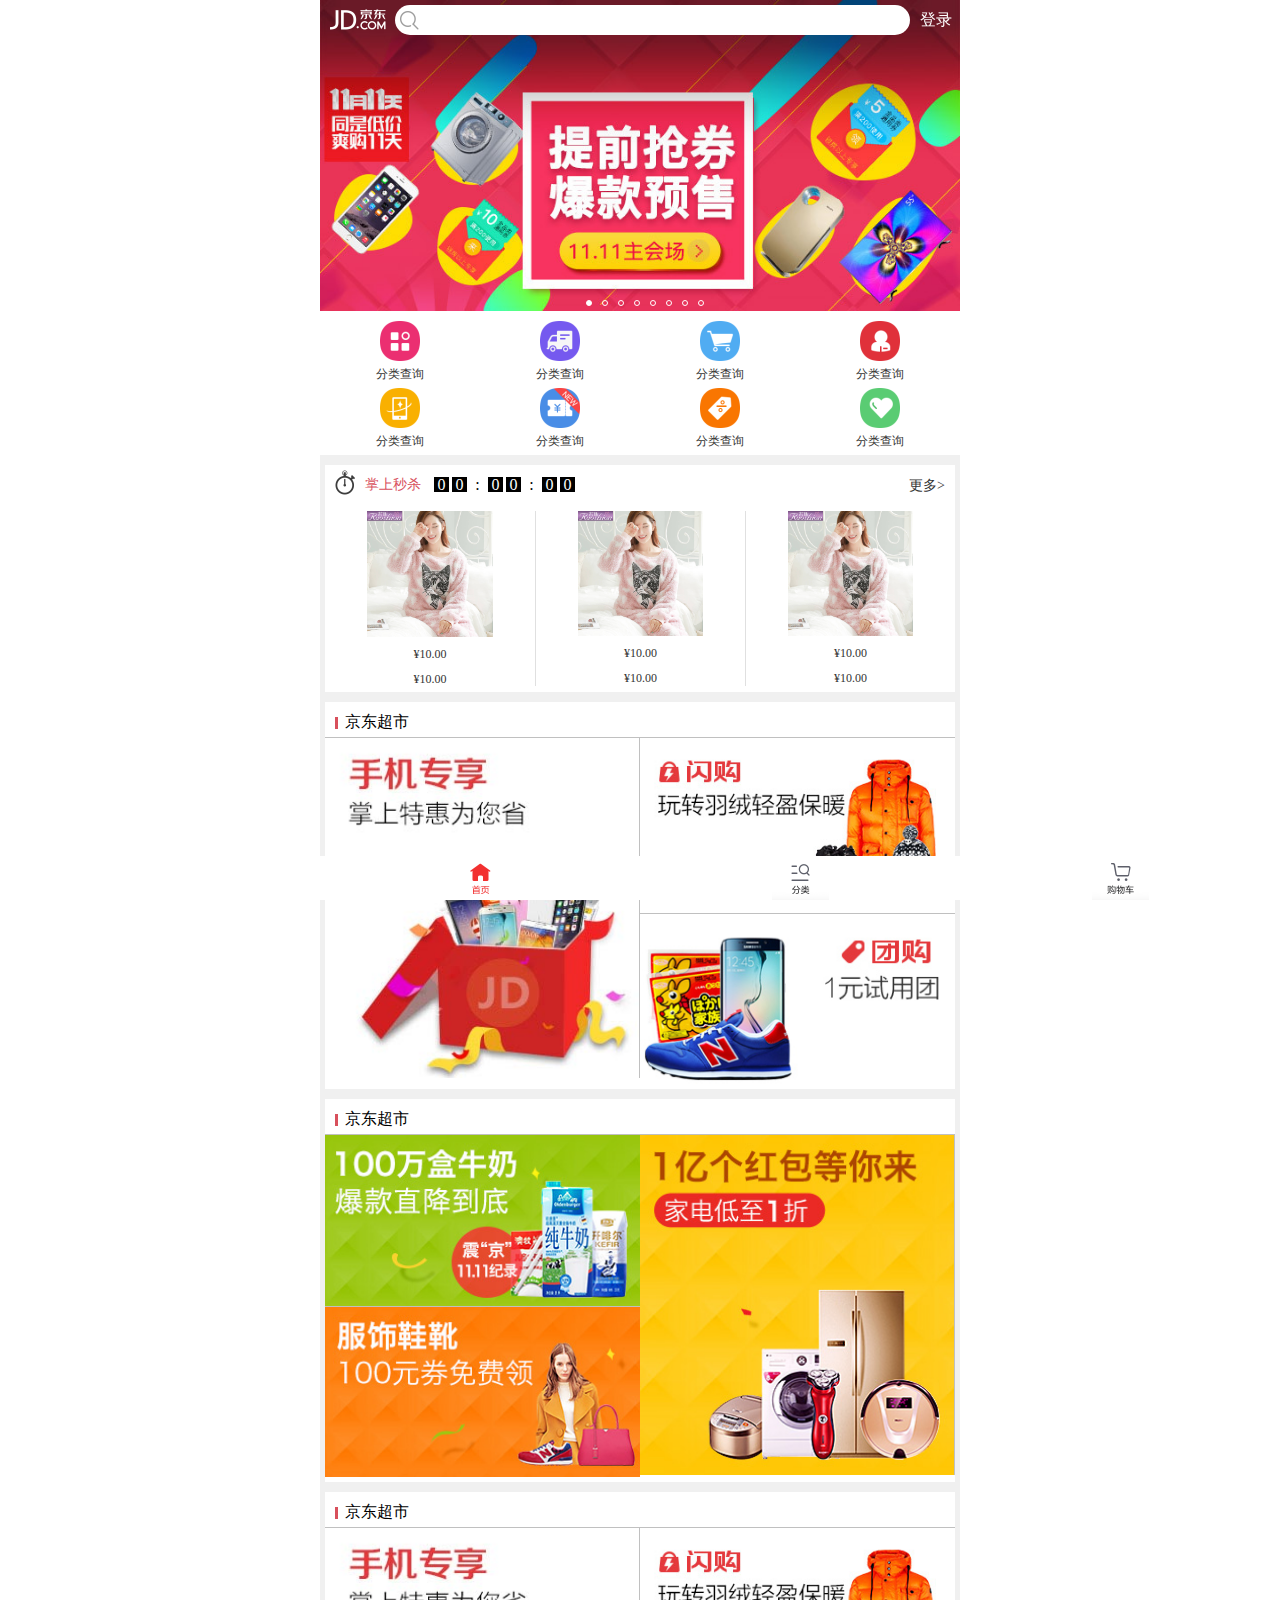
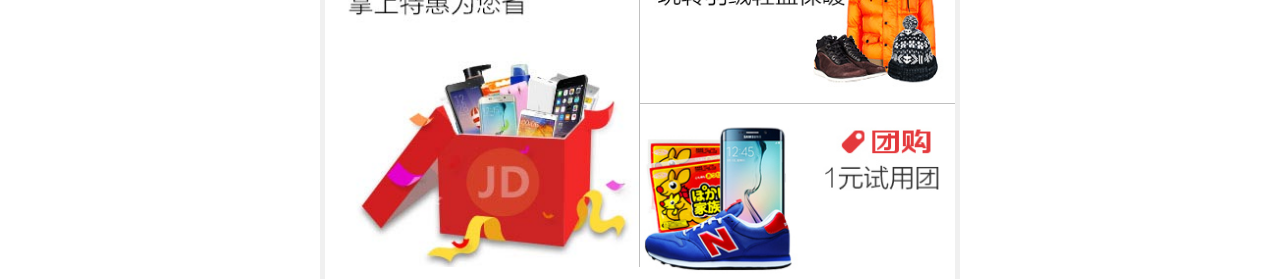
<file: index.html>
<!DOCTYPE html>
<html lang="en">
<head>
    <meta charset="utf-8">
    <meta name="viewport"
          content="width=device-width, user-scalable=no, initial-scale=1.0, maximum-scale=1.0, minimum-scale=1.0">
    <link rel="stylesheet" href="css/base.css">
    <link rel="stylesheet" href="css/index.css"/>
</head>
<body>
<div id="layout">
    <!-- 头部部分 -->
    <header id="header">
        <div class="topbar cl">
            <i class="icon-logo"></i>

            <form action="#">
                <i class="icon-search"></i>
                <input type="search">
            </form>
            <a href="#" class="login">登录</a>
        </div>
    </header>
    <!-- 轮播图 -->
    <section id="slide">
        <ul class="clearfix">
            <li class="now"><a href="#"><img src="images/l8.jpg" alt=""></a></li>
            <li><a href="#"><img src="images/l1.jpg" alt=""></a></li>
            <li><a href="#"><img src="images/l2.jpg" alt=""></a></li>
            <li><a href="#"><img src="images/l3.jpg" alt=""></a></li>
            <li><a href="#"><img src="images/l4.jpg" alt=""></a></li>
            <li><a href="#"><img src="images/l5.jpg" alt=""></a></li>
            <li><a href="#"><img src="images/l6.jpg" alt=""></a></li>
            <li><a href="#"><img src="images/l7.jpg" alt=""></a></li>
            <li><a href="#"><img src="images/l8.jpg" alt=""></a></li>
            <li><a href="#"><img src="images/l1.jpg" alt=""></a></li>
        </ul>
        <ul>
            <li class="now"></li>
            <li></li>
            <li></li>
            <li></li>
            <li></li>
            <li></li>
            <li></li>
            <li></li>
        </ul>
    </section>

    <!-- 分类导航栏 -->
    <nav id="category">
        <div class="clearfix">
            <ul>
                <li>
                    <a href="#">
                        <img src="images/nav0.png" alt="第8个分类">

                        <p>分类查询</p>
                    </a>
                </li>
                <li>
                    <a href="#">
                        <img src="images/nav1.png" alt="第1个分类">

                        <p>分类查询</p>
                    </a>
                </li>
                <li>
                    <a href="#">
                        <img src="images/nav2.png" alt="第2个分类">

                        <p>分类查询</p>
                    </a>
                </li>
                <li>
                    <a href="#">
                        <img src="images/nav3.png" alt="第3个分类">

                        <p>分类查询</p>
                    </a>
                </li>
                <li>
                    <a href="#">
                        <img src="images/nav4.png" alt="第4个分类">

                        <p>分类查询</p>
                    </a>
                </li>
                <li>
                    <a href="#">
                        <img src="images/nav5.png" alt="第5个分类">

                        <p>分类查询</p>
                    </a>
                </li>
                <li>
                    <a href="#">
                        <img src="images/nav6.png" alt="第6个分类">

                        <p>分类查询</p>
                    </a>
                </li>
                <li>
                    <a href="#">
                        <img src="images/nav7.png" alt="第7个分类">

                        <p>分类查询</p>
                    </a>
                </li>

            </ul>
        </div>
    </nav>

    <!-- main部分 -->
    <main id="main">
        <div class="product">
            <div class="product-title clearfix">
                <div class="pull-left">
                    <i class="seckill-icon"></i>
                    <span class="seckill-name">掌上秒杀</span>
                        <span class="seckill-time">
                            <span>0</span>
                            <span>0</span>
                            <span>:</span>
                            <span>0</span>
                            <span>0</span>
                            <span>:</span>
                            <span>0</span>
                            <span>0</span>
                        </span>
                </div>
                <div class="pull-right">
                    <a href="#" class="seckill-more">更多></a>
                </div>
            </div>
            <div class="product-content">
                <ul class="clearfix">
                    <li>
                        <a href="#">
                            <img src="images/detail01.jpg" alt="">

                            <p>¥10.00</p>

                            <p>¥10.00</p>
                        </a>
                    </li>
                    <li>
                        <a href="#">
                            <img src="images/detail01.jpg" alt="">

                            <p>¥10.00</p>

                            <p>¥10.00</p>
                        </a>
                    </li>
                    <li>
                        <a href="#">
                            <img src="images/detail01.jpg" alt="">

                            <p>¥10.00</p>

                            <p>¥10.00</p>
                        </a>
                    </li>
                </ul>
            </div>
        </div>
        <div class="product">
            <div class="product-title">
                <h3>京东超市</h3>
            </div>
            <div class="product-content clearfix">
                <a href="#" class="width-50 pull-left border-right"><img src="images/cp1.jpg"></a>
                <a href="#" class="width-50 pull-right border-bottom"><img src="images/cp2.jpg"></a>
                <a href="#" class="width-50 pull-right"><img src="images/cp3.jpg"></a>
            </div>
        </div>
        <div class="product">
            <div class="product-title">
                <h3>京东超市</h3>
            </div>
            <div class="product-content clearfix">
                <a href="#" class="width-50 pull-right border-right"><img src="images/cp4.jpg"></a>
                <a href="#" class="width-50 pull-right border-bottom"><img src="images/cp5.jpg"></a>
                <a href="#" class="width-50 pull-left"><img src="images/cp6.jpg"></a>

            </div>
        </div>
        <div class="product">
            <div class="product-title">
                <h3>京东超市</h3>
            </div>
            <div class="product-content clearfix">
                <a href="#" class="width-50 pull-left border-right"><img src="images/cp1.jpg"></a>
                <a href="#" class="width-50 pull-right border-bottom"><img src="images/cp2.jpg"></a>
                <a href="#" class="width-50 pull-right"><img src="images/cp3.jpg"></a>
            </div>
        </div>
    </main>
    <div id="menu">
        <ul>
            <li><a href="index.html"><img src="images/icon-home01.png"></a></li>
            <li><a href="category.html"><img src="images/icon-catergry.png"></a></li>
            <li><a href="cast.html"><img src="images/icon-cart.png" ></a></li>
            <li><a href="#"><img src="images/icon-me.png" ></a></li>
        </ul>
    </div>
</div>


<script src="js/index.js"></script>
</body>
</html>
</file>
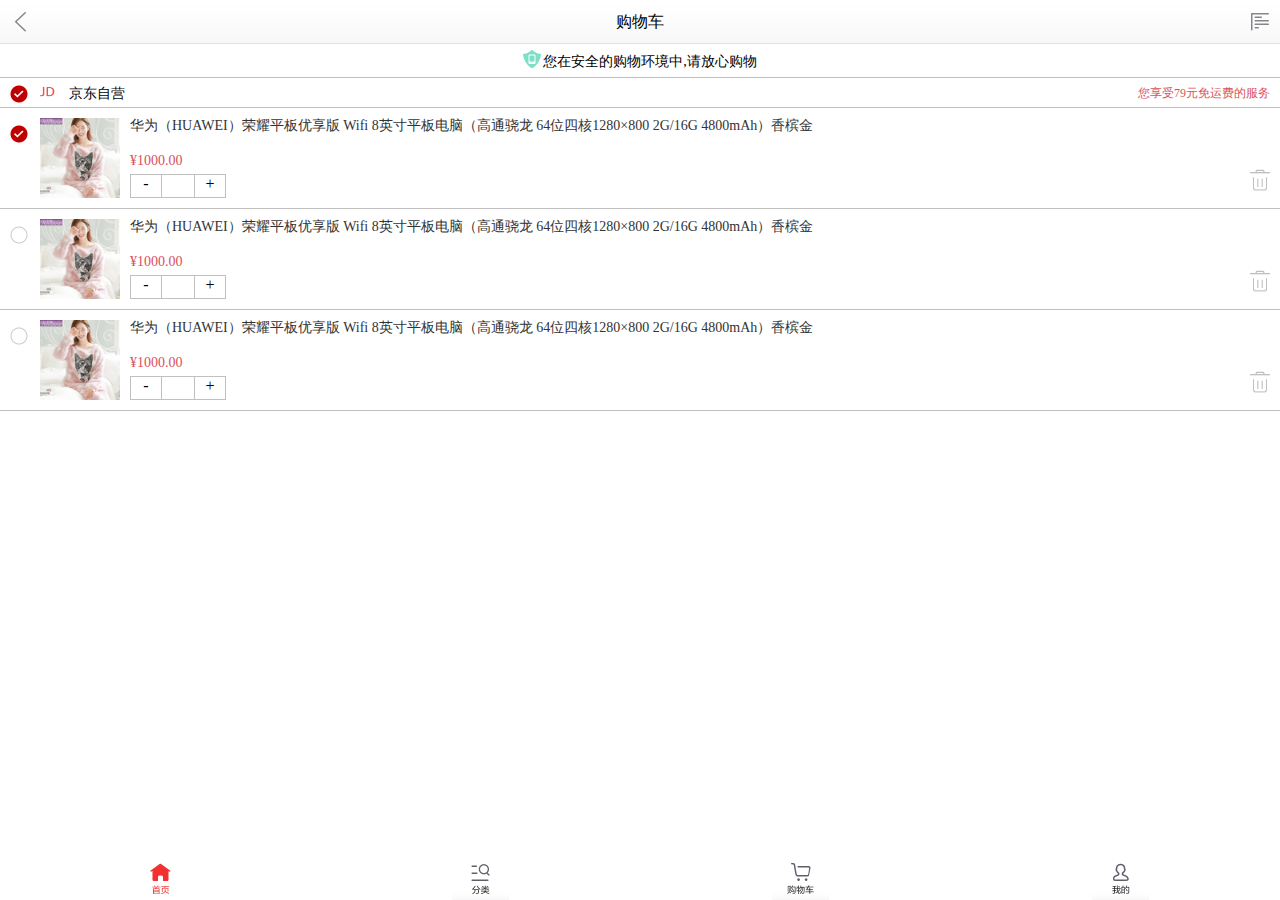
<file: cast.html>
<!DOCTYPE html>
<html>
<head lang="en">
    <meta charset="UTF-8">
    <meta name="viewport"
          content="width=device-width, user-scalable=no, initial-scale=1.0, maximum-scale=1.0, minimum-scale=1.0"/>
    <link rel="stylesheet" href="css/base.css"/>
    <link rel="stylesheet" href="css/cast.css"/>
<body>
    <header id="topbar">
        <a href="#" class="icon-back"></a>
        <h3>购物车</h3>
        <a href="#" class="icon-menu"></a>
    </header>
    <div class="safetip">
        <p>您在安全的购物环境中,请放心购物</p>
    </div>
    <!-- 店铺区域-->
    <section id="shop">
        <div class="shop-title">
            <div class="pull-left">
                <a href="#" class="checkbox" checked></a>
                <img src="images/buy-logo.png" class="shop-icon">
                <span class="shop-name">京东自营</span>
            </div>
            <div class="pull-right">
                您享受79元免运费的服务
            </div>
        </div>
        <div class="shop-content">
            <!-- 商品 -->
            <div class="product clearfix">
                <a href="#" class="checkbox" checked></a>
                <img src="images/detail01.jpg" class="product-img">
                <!-- 商品的信息 -->
                <div class="product-info">
                    <a class="product-name">华为（HUAWEI）荣耀平板优享版 Wifi 8英寸平板电脑（高通骁龙 64位四核1280×800 2G/16G 4800mAh）香槟金</a>
                    <p class="product-price">¥1000.00</p>
                    <div class="product-option clearfix">
                        <div class="pull-left">
                            <span>-</span>
                            <!-- input tpye="tel" 是值调用手机的输入法数字输入法 -->
                            <input type="tel">
                            <span>+</span>
                        </div>
                        <div class="pull-right">
                            <span></span>
                            <span></span>
                        </div>
                    </div>
                </div>
            </div>
            <div class="product clearfix">
                <a href="#" class="checkbox"></a>
                <img src="images/detail01.jpg" class="product-img">
                <!-- 商品的信息 -->
                <div class="product-info">
                    <a class="product-name">华为（HUAWEI）荣耀平板优享版 Wifi 8英寸平板电脑（高通骁龙 64位四核1280×800 2G/16G 4800mAh）香槟金</a>
                    <p class="product-price">¥1000.00</p>
                    <div class="product-option clearfix">
                        <div class="pull-left">
                            <span>-</span>
                            <!-- input tpye="tel" 是值调用手机的输入法数字输入法 -->
                            <input type="tel">
                            <span>+</span>
                        </div>
                        <div class="pull-right">
                            <span></span>
                            <span></span>
                        </div>
                    </div>
                </div>
            </div>
            <div class="product clearfix">
                <a href="#" class="checkbox"></a>
                <img src="images/detail01.jpg" class="product-img">
                <!-- 商品的信息 -->
                <div class="product-info">
                    <a class="product-name">华为（HUAWEI）荣耀平板优享版 Wifi 8英寸平板电脑（高通骁龙 64位四核1280×800 2G/16G 4800mAh）香槟金</a>
                    <p class="product-price">¥1000.00</p>
                    <div class="product-option clearfix">
                        <div class="pull-left">
                            <span>-</span>
                            <!-- input tpye="tel" 是值调用手机的输入法数字输入法 -->
                            <input type="tel">
                            <span>+</span>
                        </div>
                        <div class="pull-right">
                            <span></span>
                            <span></span>
                        </div>
                    </div>
                </div>
            </div>
        </div>
    </section>
    <div id="menu">
        <ul>
            <li><a href="index.html"><img src="images/icon-home01.png"></a></li>
            <li><a href="category.html"><img src="images/icon-catergry.png"></a></li>
            <li><a href="cast.html"><img src="images/icon-cart.png" ></a></li>
            <li><a href="#"><img src="images/icon-me.png" ></a></li>
        </ul>
    </div>
</body>
</html>
</file>
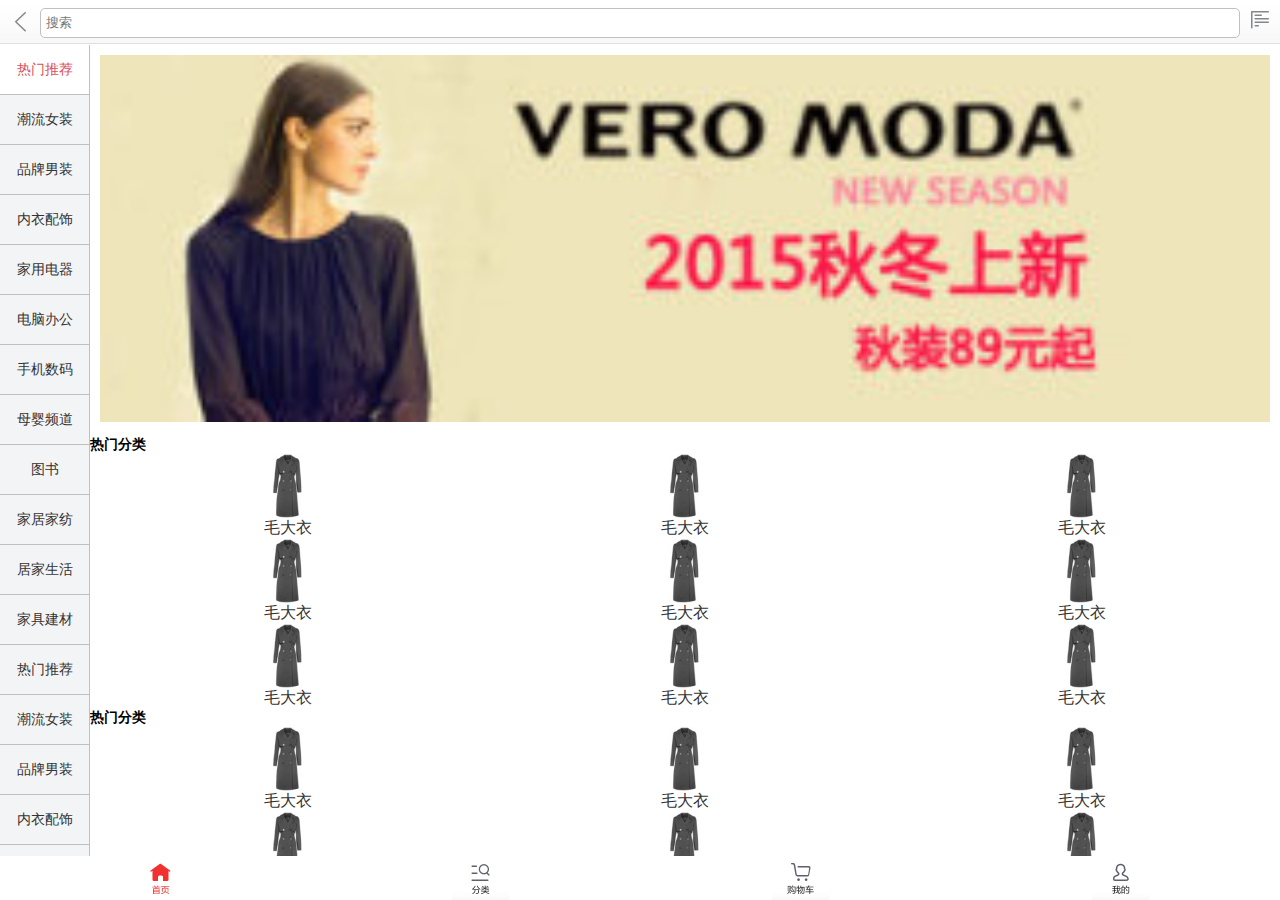
<file: category.html>
<!DOCTYPE html>
<html lang="en">

<head>
    <meta charset="utf-8">
    <meta name="viewport"
          content="width=device-width, user-scalable=no, initial-scale=1.0, maximum-scale=1.0, minimum-scale=1.0">
    <link rel="stylesheet" href="css/base.css">
    <link rel="stylesheet" href="css/category.css">
</head>

<body>
<header id="topbar">
    <a href="#" class="icon-back"></a>

    <form action="#">
        <input type="search" placeholder="搜索">
    </form>
    <a href="#" class="icon-menu"></a>
</header>
<main id="category">
    <div class="category-left">
        <ul>
            <li class="now"><a href="javascript:;">热门推荐</a></li>
            <li class=""><a href="javascript:;">潮流女装</a></li>
            <li class=""><a href="javascript:;">品牌男装</a></li>
            <li class=""><a href="javascript:;">内衣配饰</a></li>
            <li class=""><a href="javascript:;">家用电器</a></li>
            <li class=""><a href="javascript:;">电脑办公</a></li>
            <li class=""><a href="javascript:;">手机数码</a></li>
            <li class=""><a href="javascript:;">母婴频道</a></li>
            <li class=""><a href="javascript:;">图书</a></li>
            <li class=""><a href="javascript:;">家居家纺</a></li>
            <li class=""><a href="javascript:;">居家生活</a></li>
            <li class=""><a href="javascript:;">家具建材</a></li>
            <li class=""><a href="javascript:;">热门推荐</a></li>
            <li class=""><a href="javascript:;">潮流女装</a></li>
            <li class=""><a href="javascript:;">品牌男装</a></li>
            <li class=""><a href="javascript:;">内衣配饰</a></li>
            <li class=""><a href="javascript:;">家用电器</a></li>
            <li class=""><a href="javascript:;">电脑办公</a></li>
            <li class=""><a href="javascript:;">手机数码</a></li>
            <li class=""><a href="javascript:;">母婴频道</a></li>
            <li class=""><a href="javascript:;">图书</a></li>
            <li class=""><a href="javascript:;">家居家纺</a></li>
            <li class=""><a href="javascript:;">居家生活</a></li>
            <li class=""><a href="javascript:;">家具建材</a></li>
        </ul>
    </div>
    <div class="category-right">
        <div class="category-right-content">
            <a href="#" class="banner-image"><img src="images/banner_1.jpg" alt=""></a>

            <div class="product clearfix">
                <div class="product-title">
                    <h3>热门分类</h3>
                </div>
                <div class="product-content">
                    <ul>
                        <li>
                            <a href="#">
                                <img src="images/nv-fy.jpg" alt="">

                                <p>毛大衣</p>
                            </a>
                        </li>
                        <li>
                            <a href="#">
                                <img src="images/nv-fy.jpg" alt="">

                                <p>毛大衣</p>
                            </a>
                        </li>
                        <li>
                            <a href="#">
                                <img src="images/nv-fy.jpg" alt="">

                                <p>毛大衣</p>
                            </a>
                        </li>
                        <li>
                            <a href="#">
                                <img src="images/nv-fy.jpg" alt="">

                                <p>毛大衣</p>
                            </a>
                        </li>
                        <li>
                            <a href="#">
                                <img src="images/nv-fy.jpg" alt="">

                                <p>毛大衣</p>
                            </a>
                        </li>
                        <li>
                            <a href="#">
                                <img src="images/nv-fy.jpg" alt="">

                                <p>毛大衣</p>
                            </a>
                        </li>
                        <li>
                            <a href="#">
                                <img src="images/nv-fy.jpg" alt="">

                                <p>毛大衣</p>
                            </a>
                        </li>
                        <li>
                            <a href="#">
                                <img src="images/nv-fy.jpg" alt="">

                                <p>毛大衣</p>
                            </a>
                        </li>
                        <li>
                            <a href="#">
                                <img src="images/nv-fy.jpg" alt="">

                                <p>毛大衣</p>
                            </a>
                        </li>
                    </ul>
                </div>
            </div>
            <div class="product clearfix">
                <div class="product-title">
                    <h3>热门分类</h3>
                </div>
                <div class="product-content">
                    <ul>
                        <li>
                            <a href="#">
                                <img src="images/nv-fy.jpg" alt="">

                                <p>毛大衣</p>
                            </a>
                        </li>
                        <li>
                            <a href="#">
                                <img src="images/nv-fy.jpg" alt="">

                                <p>毛大衣</p>
                            </a>
                        </li>
                        <li>
                            <a href="#">
                                <img src="images/nv-fy.jpg" alt="">

                                <p>毛大衣</p>
                            </a>
                        </li>
                        <li>
                            <a href="#">
                                <img src="images/nv-fy.jpg" alt="">

                                <p>毛大衣</p>
                            </a>
                        </li>
                        <li>
                            <a href="#">
                                <img src="images/nv-fy.jpg" alt="">

                                <p>毛大衣</p>
                            </a>
                        </li>
                        <li>
                            <a href="#">
                                <img src="images/nv-fy.jpg" alt="">

                                <p>毛大衣</p>
                            </a>
                        </li>
                        <li>
                            <a href="#">
                                <img src="images/nv-fy.jpg" alt="">

                                <p>毛大衣</p>
                            </a>
                        </li>
                        <li>
                            <a href="#">
                                <img src="images/nv-fy.jpg" alt="">

                                <p>毛大衣</p>
                            </a>
                        </li>
                        <li>
                            <a href="#">
                                <img src="images/nv-fy.jpg" alt="">

                                <p>毛大衣</p>
                            </a>
                        </li>
                    </ul>
                </div>
            </div>
            <div class="product clearfix">
                <div class="product-title">
                    <h3>热门分类</h3>
                </div>
                <div class="product-content">
                    <ul>
                        <li>
                            <a href="#">
                                <img src="images/nv-fy.jpg" alt="">

                                <p>毛大衣</p>
                            </a>
                        </li>
                        <li>
                            <a href="#">
                                <img src="images/nv-fy.jpg" alt="">

                                <p>毛大衣</p>
                            </a>
                        </li>
                        <li>
                            <a href="#">
                                <img src="images/nv-fy.jpg" alt="">

                                <p>毛大衣</p>
                            </a>
                        </li>
                        <li>
                            <a href="#">
                                <img src="images/nv-fy.jpg" alt="">

                                <p>毛大衣</p>
                            </a>
                        </li>
                        <li>
                            <a href="#">
                                <img src="images/nv-fy.jpg" alt="">

                                <p>毛大衣</p>
                            </a>
                        </li>
                        <li>
                            <a href="#">
                                <img src="images/nv-fy.jpg" alt="">

                                <p>毛大衣</p>
                            </a>
                        </li>
                        <li>
                            <a href="#">
                                <img src="images/nv-fy.jpg" alt="">

                                <p>毛大衣</p>
                            </a>
                        </li>
                        <li>
                            <a href="#">
                                <img src="images/nv-fy.jpg" alt="">

                                <p>毛大衣</p>
                            </a>
                        </li>
                        <li>
                            <a href="#">
                                <img src="images/nv-fy.jpg" alt="">

                                <p>毛大衣</p>
                            </a>
                        </li>
                    </ul>
                </div>
            </div>
        </div>
    </div>
</main>
<div id="menu">
    <ul>
        <li><a href="index.html"><img src="images/icon-home01.png"></a></li>
        <li><a href="category.html"><img src="images/icon-catergry.png"></a></li>
        <li><a href="cast.html"><img src="images/icon-cart.png"></a></li>
        <li><a href="#"><img src="images/icon-me.png"></a></li>
    </ul>
</div>
<script src="js/category.js"></script>
</body>

</html>
</file>
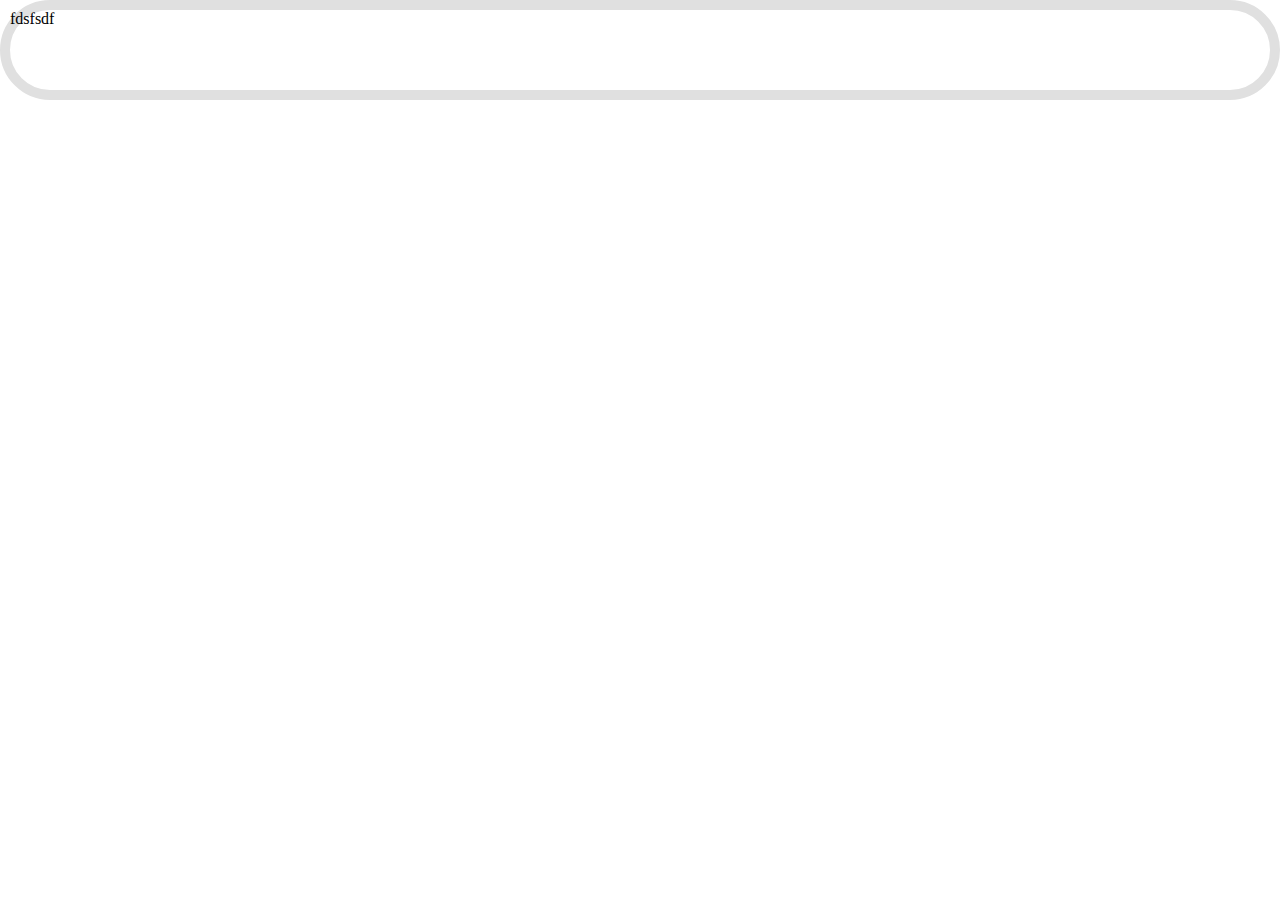
<file: demo/box-sizing.html>
<!DOCTYPE html>
<html lang="en">

<head>
    <meta charset="utf-8">
    <style>
    *{
    	margin: 0;
    	padding: 0;
    }
    div {
    	width: 100%;
    	height: 100px;
    	border-radius:50px;
        border: 10px solid #e0e0e0;
        box-sizing: border-box;
    }
    </style>
</head>

<body>
    <div>
    fdsfsdf
    </div>
</body>

</html>
</file>
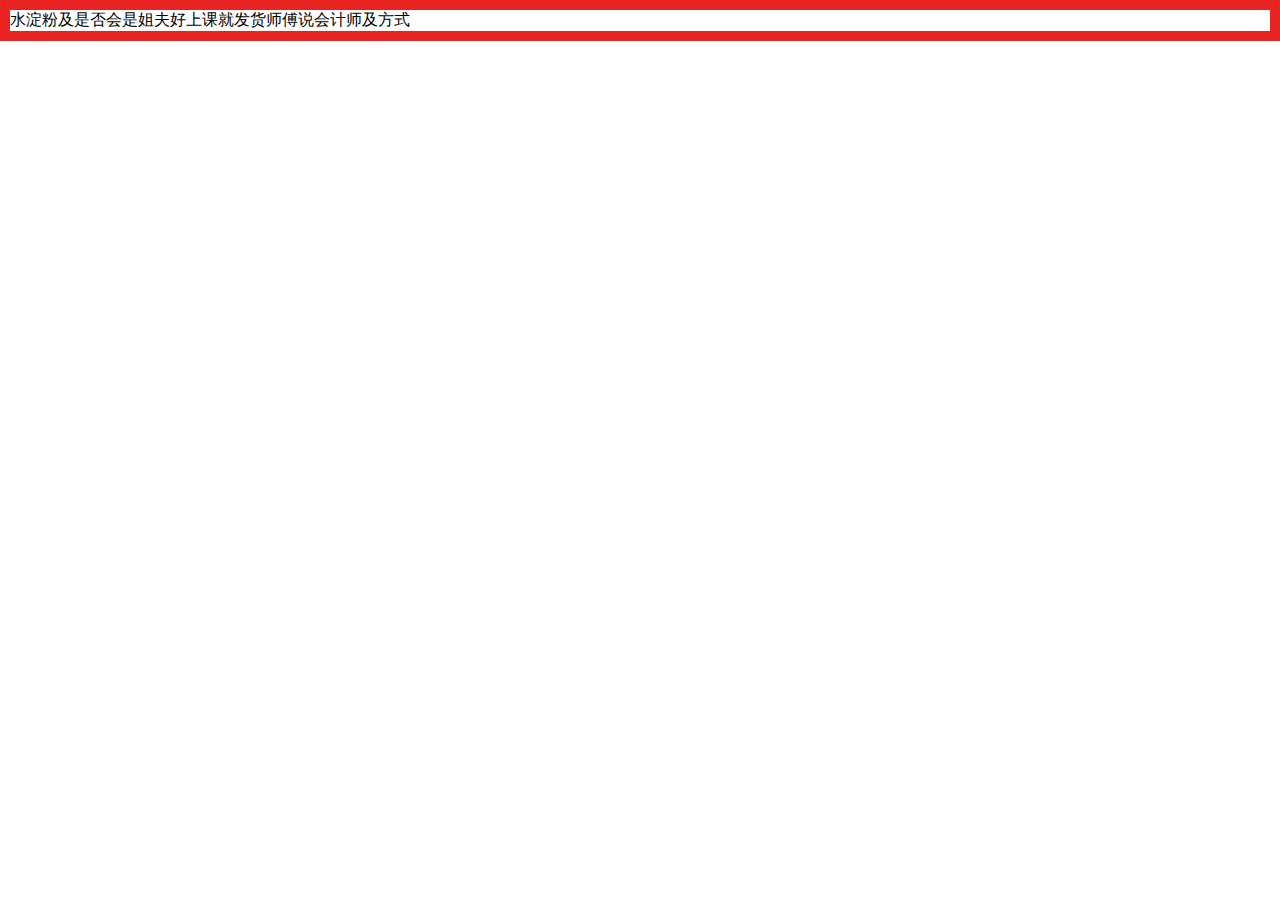
<file: demo/视口.html>
<!DOCTYPE html>
<html lang="en">

<head>
    <meta charset="utf-8">
    <!-- 视口就是移动端虚拟 的容器用来专门适配移动端 -->
    <!-- <meta name="viewport" content="width=device-width"> -->
   <!--  width:适口的宽度 user-scalable 用户允许缩放  initial-scale 1 不缩放  maximum-scale 最大缩放 minimum-scale最小缩放  meta:vp-->
    <meta name="viewport" content="width=device-width, user-scalable=no, initial-scale=1.0, maximum-scale=1.0, minimum-scale=1.0">
    <style>
    * {
        margin: 0;
        padding: 0;
    }
    div{
    	/* 移动端主要使用百分比的流式布局 */
        width: 100%;
    	border: 10px solid #e92322;
        box-sizing: border-box;
    }
    </style>
</head>

<body>
    <div> 水淀粉及是否会是姐夫好上课就发货师傅说会计师及方式</div>
</body>

</html>
</file>
<file: css/base.css>
/*
* @Author: zhengwei
* @Date:   2016-07-04 09:40:31
* @Last Modified by:   zhengwei
* @Last Modified time: 2016-07-08 11:10:27
*/

* {
    margin: 0;
    padding: 0;
    /* 让移动端的盒模型包含边框  为了防止有边框的容器撑大屏幕出现横向滚动条*/
    box-sizing: border-box;
    /* 去掉移动端点击的高亮颜色效果如果设置成透明就看不到了 */
    -webkit-tap-highlight-color: transparent;
}

ul {
    list-style: none;
}

a {
    text-decoration: none;
    color: #333;
}

a:hover {
    color: #333;
}

input {
    /* 清除默认的边线 */
    border: 0;
    /* 清除点击的时候的边线 */
    outline: 0;
}

.pull-left {
    float: left;
}

.pull-right {
    float: right;
}

.clearfix::before,
.clearfix::after {
    content: "";
    height: 0;
    line-height: 0;
    display: block;
    visibility: hidden;
    clear: both;
}


/* 公共的选中页面的上所有的icon- */

[class^="icon-"],
[class*=" icon-"] {
    background: url(../images/sprites.png);
    /* 图片的宽度高度比较大 */
    /* 我们在页面上看到的高度比较小  所以我们要把背景图压缩得和我们页面需要的那么大的尺寸 */
    /* 所以我们要把背景图压缩一倍  一半  通常都是压缩一倍 */
    background-size: 200px 200px;
}


/* 顶部通栏 */

#topbar {
    background: url(../images/header-bg.png) repeat-x;
    border-bottom: 1px solid #e0e0e0;
    width: 100%;
    height: 44px;
    line-height: 44px;
}

#topbar > a {
    background: url(../images/sprites.png);
    background-size: 200px 200px;
    width: 40px;
    height: 44px;
    position: absolute;
    padding: 12px 10px;
    -webkit-background-origin: content-box;
    background-origin: content-box;
    background-clip: content-box;
}

#topbar > .icon-back {
    background-position: -20px 0;
}

#topbar > .icon-menu {
    top: 0;
    right: 0;
    background-position: -60px 0;
}


/* 下面的菜单 */

#menu {
    position: fixed;
    bottom: 0;
    width: 100%;
    height: 44px;
    background-color: #fff;
}

#menu ul > li {
    width: 25%;
    float: left;
    text-align: center;
}

#menu ul > li > a > img {
    width: 57px;
    height: 44px;
}
</file>
<file: css/index.css>
/*
* @Author: zhengwei
* @Date:   2016-06-22 10:54:55
* @Last Modified by:   zhengwei
* @Last Modified time: 2016-07-08 11:09:59
*/

body {
    font-family: 'Microsoft YaHei';
    /* background-color:  #f0f0f0; */
}

#layout {
    max-width: 640px;
    min-width: 320px;
    width: 100%;
    margin: 0 auto;
    height: 100%;
    background-color: #f0f0f0;
    left: 50%;
}

.topbar {
    max-width: 640px;
    min-width: 320px;
    height: 40px;
    top: 0;
    margin: 0 auto;
}


/* ͷ������ */

#header {}

#header > .topbar {
    position: fixed;
    height: 40px;
    z-index: 1;
    width: 100%;
}


#header > .topbar >.icon-logo {
    background-position: 0 -103px;
    width: 60px;
    height: 36px;
    position: absolute;
    left: 10px;
    top: 3px;
}

#header > .topbar > form {
    width: 100%;
    padding: 0px 50px 0px 75px;
}

#header > .topbar > form >input {
    width: 100%;
    height: 30px;
    border-radius: 15px;
    margin-top: 5px;
    padding-left: 25px;
}

#header > .topbar > .login {
    position: absolute;
    right: 0px;
    top: 0px;
    height: 40px;
    width: 50px;
    padding-left: 10px;
    padding-top: 10px;
    color: #fff;
}

#header > .topbar > form> .icon-search {
    background-position: -60px -109px;
    width: 20px;
    height: 20px;
    position: absolute;
    left: 80px;
    top: 10px;
}


/* �ֲ�ͼ */

#slide {
    overflow: hidden;
    position: relative;
}

#slide > ul:first-child {
    width: 1000%;
    transform: translateX(-10%);
}

#slide > ul:first-child > li {
    /* width: 11.11%; */
    float: left;
    width: 10%;
}

#slide > ul:first-child > li > a > img {
    width: 100%;
    vertical-align: middle;
}

#slide > ul:last-child {
    position: absolute;
    bottom: 5px;
    left: 50%;
    margin-left: -64px;
}

#slide > ul:last-child > li {
    width: 6px;
    height: 6px;
    border-radius: 3px;
    border: 1px solid #fff;
}

#slide > ul:last-child > li {
    float: left;
    margin-left: 10px;
}

#slide > ul:last-child > li.now {
    background-color: #fff;
}


/* ���ർ�� */

#category {
    background-color: #fff;
    padding: 5px 0px;
}

#category >div > ul > li {
    width: 25%;
    float: left;
}

#category>div > ul >li > a > img {
    width: 40px;
    height: 40px;
    display: block;
    margin: 0 auto;
    margin-top: 5px;
}

#category>div > ul >li > a>p {
    margin-top: 5px;
    font-size: 12px;
    text-align: center;
}

#main {
    padding: 0 5px;
}


/* ��Ʒ���� */

.product {
    background-color: #fff;
    margin-top: 10px;
    padding: 5px 0px;
}

.product > .product-title {
    line-height: 30px;
}

.product > .product-title > .pull-left {}

.product > .product-title > .pull-left > .seckill-icon {
    width: 20px;
    height: 25px;
    background: url(../images/seckill-icon.png);
    background-size: 20px 25px;
    float: left;
    margin-left: 10px;
}

.product > .product-title > .pull-left > .seckill-name {
    float: left;
    font-size: 14px;
    color: #d8505c;
    margin-left: 10px;
}

.product > .product-title > .pull-left > .seckill-time {
    float: left;
    margin-top: 7px;
    margin-left: 10px;
}

.product > .product-title > .pull-left > .seckill-time > span {
    background-color: #000;
    color: #fff;
    float: left;
    width: 15px;
    height: 15px;
    line-height: 15px;
    margin-left: 3px;
    text-align: center;
}

.product > .product-title > .pull-left > .seckill-time > span:nth-child(3n) {
    background-color: #fff;
    color: #000;
}

.product > .product-title > h3 {
    font-weight: normal;
    font-size: 16px;
    position: relative;
    padding-left: 20px;
    line-height: 30px;
    border-bottom: 1px solid #c0c0c0;
}

.product > .product-title > h3::before {
    content: "";
    width: 3px;
    height: 12px;
    background-color: #d8505c;
    position: absolute;
    left: 10px;
    top: 10px;
}

.product > .product-title > .pull-right > .seckill-more {
    font-size: 14px;
    margin-right: 10px;
}

.product > .product-content {}

.product > .product-content > ul {
    margin-top: 10px;
}

.product > .product-content > ul > li {
    width: 33.33%;
    float: left;
}

.product > .product-content > ul > li+li {
    border-left: 1px solid #e0e0e0;
}

.product > .product-content > ul > li > a > img {
    width: 60%;
    display: block;
    margin: 0 auto;
}

.product > .product-content > ul > li > a > p {
    font-size: 12px;
    text-align: center;
    margin-top: 10px;
}

.width-50 {
    width: 50%;
}

.border-left {
    border-left: 1px solid #c0c0c0;
}

.border-right {
    border-right: 1px solid #c0c0c0;
}

.border-top {
    border-top: 1px solid #c0c0c0;
}

.border-bottom {
    border-bottom: 1px solid #c0c0c0;
}

.product-content > a > img {
    width: 100%;
    height: 100%;
    vertical-align: middle;
}
</file>
<file: css/cast.css>
body{
    font-size: 16px;
    font-family: "Microsoft yahei";
    min-width: 300px;
}
/*topbar����*/
#topbar {
    position: relative;
}

#topbar h3 {
    font-weight: normal;
    font-size: 16px;
    text-align: center;
}
.safetip{
    text-align: center;
    height: 34px;
    line-height: 34px;
    border-bottom: 1px solid #c0c0c0;

}
.safetip p{
    font-size: 14px;
    display: inline-block;
    text-align: center;
    position: relative;
    padding-left: 20px;
}
.safetip p::before{
    content: "";
    background:url("../images/safe_icon.png");
    background-size: 18px 18px;
    width: 18px;
    height: 18px;
    position: absolute;
    left: 0;
    top: 05px;
}

/*��������*/
#shop > .shop-title{
    height: 30px;
    line-height: 30px;
    border-bottom: 1px solid #c0c0c0;
}
#shop > .shop-title > .pull-left > .shop-icon {
    width: 15px;
    height: 13px;
    margin-right: 10px;
    font-size: 14px;
}
#shop > .shop-title > .pull-left >.shop-name{
    font-size: 14px;
}
.checkbox{
    background: url("../images/shop-icon.png");
    background-size: 50px 100px;
    background-position: 0px  0px;
    width: 40px;
    height: 34px;
    float: left;
    padding: 7px 10px;
    background-origin: content-box;
    background-clip: content-box;
    margin-left: 0px;
}
.checkbox[checked]{
    background-position: -25px 0;
}
#shop>.shop-title  >.pull-right{
    float: right;
    font-size: 12px;
    color: #d8505c;
    margin-right: 10px;
}

.product{
    margin: 10px 0;
    border-bottom: 1px solid #c0c0c0;
}
.product-img{
    width: 80px;
    height: 80px;
    float: left;
}
.product-info{
    padding: 0 10px;
    overflow: hidden;
}
.product-name{
    font-size: 14px;
    height: 30px;
    line-height: 15px;
    overflow: hidden;
    display: block;
}
.product-price{
    color: #d8505c;
    font-size: 14px;
    margin-top: 5px;
}

.product-option{
    margin-bottom: 10px;
}

.product-option>.pull-left{
    margin-top: 5px;
    float: left;
}
.product-option>.pull-left>span {
    border: 1px solid #c0c0c0;
    width: 32px;
    height: 24px;
    display: block;
    text-align: center;
    float: left;
}
.product-option>.pull-left>input{
    width: 32px;
    height: 24px;
    border-top: 1px solid #c0c0c0;
    border-bottom: 1px solid #c0c0c0;
    float: left;
    text-align: center;
    /*margin-top: 10px;*/
}
.product-option>.pull-right span:first-child{
    background: url("../images/delete_up.png");
    width: 20px;
    height: 5px;
    display: block;
    margin-left: -1px;
    background-size: 20px 5px;
}
.product-option>.pull-right span:last-child{
    background: url("../images/delete_down.png");
    width: 18px;
    height: 18px;
    display: block;
    background-size: 18px 18px;
}
</file>
<file: css/category.css>
html{
    font-size: 100px;
}

html,
body{
    height: 100%;
}

body{
    font-size: 16px;
    font-family: "Microsoft yahei";
}
/*topbar����*/
#topbar{
    background: url("../images/header-bg.png");
    border-bottom: 1px solid #e0e0e0;
    position: absolute;
    width: 100%;
}
#topbar>.icon-back{
    background: url("../images/sprites.png");
    -webkit-background-size: 2rem 2rem;
    background-size: 2rem 2rem;
    width: 0.4rem;
    height: 0.44rem;
    position: absolute;
    background-position: -0.2rem 0px;
    padding: 0.12rem 0.1rem;
    background-origin: content-box;
    background-clip: content-box;
}
#topbar>form{
    padding: 0 0.4rem;
    height: 0.44rem;
}
#topbar>form>input{
    width: 100%;
    height: 0.3rem;
    border: 1px solid #c0c0c0;
    margin-top: 0.05rem;
    border-radius: 5px;
    padding-left: 5px;
}
#topbar>.icon-menu{
    background: url("../images/sprites.png");
    -webkit-background-size: 2rem 2rem;
    background-size: 2rem 2rem;
    width: 0.4rem;
    height: 0.44rem;
    position: absolute;
    right: 0;
    top: 0;
    background-position: -0.6rem 0px;
    padding: 0.1rem 0.1rem;
    background-origin: content-box;
    background-clip: content-box;
}
#category{
    height: 100%;
    padding-top: 0.45rem;
}
#category>.category-left{
    width: 0.9rem;
    float: left;
    overflow: hidden;
    height: 100%;
}
#category>.category-left>ul>li{
    width: 0.9rem;
    height: 0.5rem;
    line-height: 0.5rem;
    background-color: #f3f4f5;
    text-align: center;
}
#category>.category-left>ul>li>a{
    width: 0.9rem;
    height: 0.5rem;
    display: block;
    font-size: 0.14rem;
    border-bottom: 1px solid #c0c0c0;
    border-right: 1px solid #c0c0c0;
}
#category>.category-left>ul>.now>a{
    background-color: #fff;
    color: #d8505c;
}
#category>.category-right{
    height: 100%;
    overflow: hidden;
}

.category-right>.category-right-content>a{
    padding: 0.1rem;
    display: block;
}
.category-right>.category-right-content>a>img{
    width: 100%;
}
.product>.product-title > h3{
    font-size: 0.14rem;
}
.product>.product-content>ul>li{
    width: 33.33%;
    float: left;
}
.product>.product-content>ul>li>a>img{
    width: 0.64rem;
    height: 0.64rem;
    margin: 0 auto;
    display: block;
}
.product>.product-content>ul>li>a>p{
    text-align: center;
}
</file>
